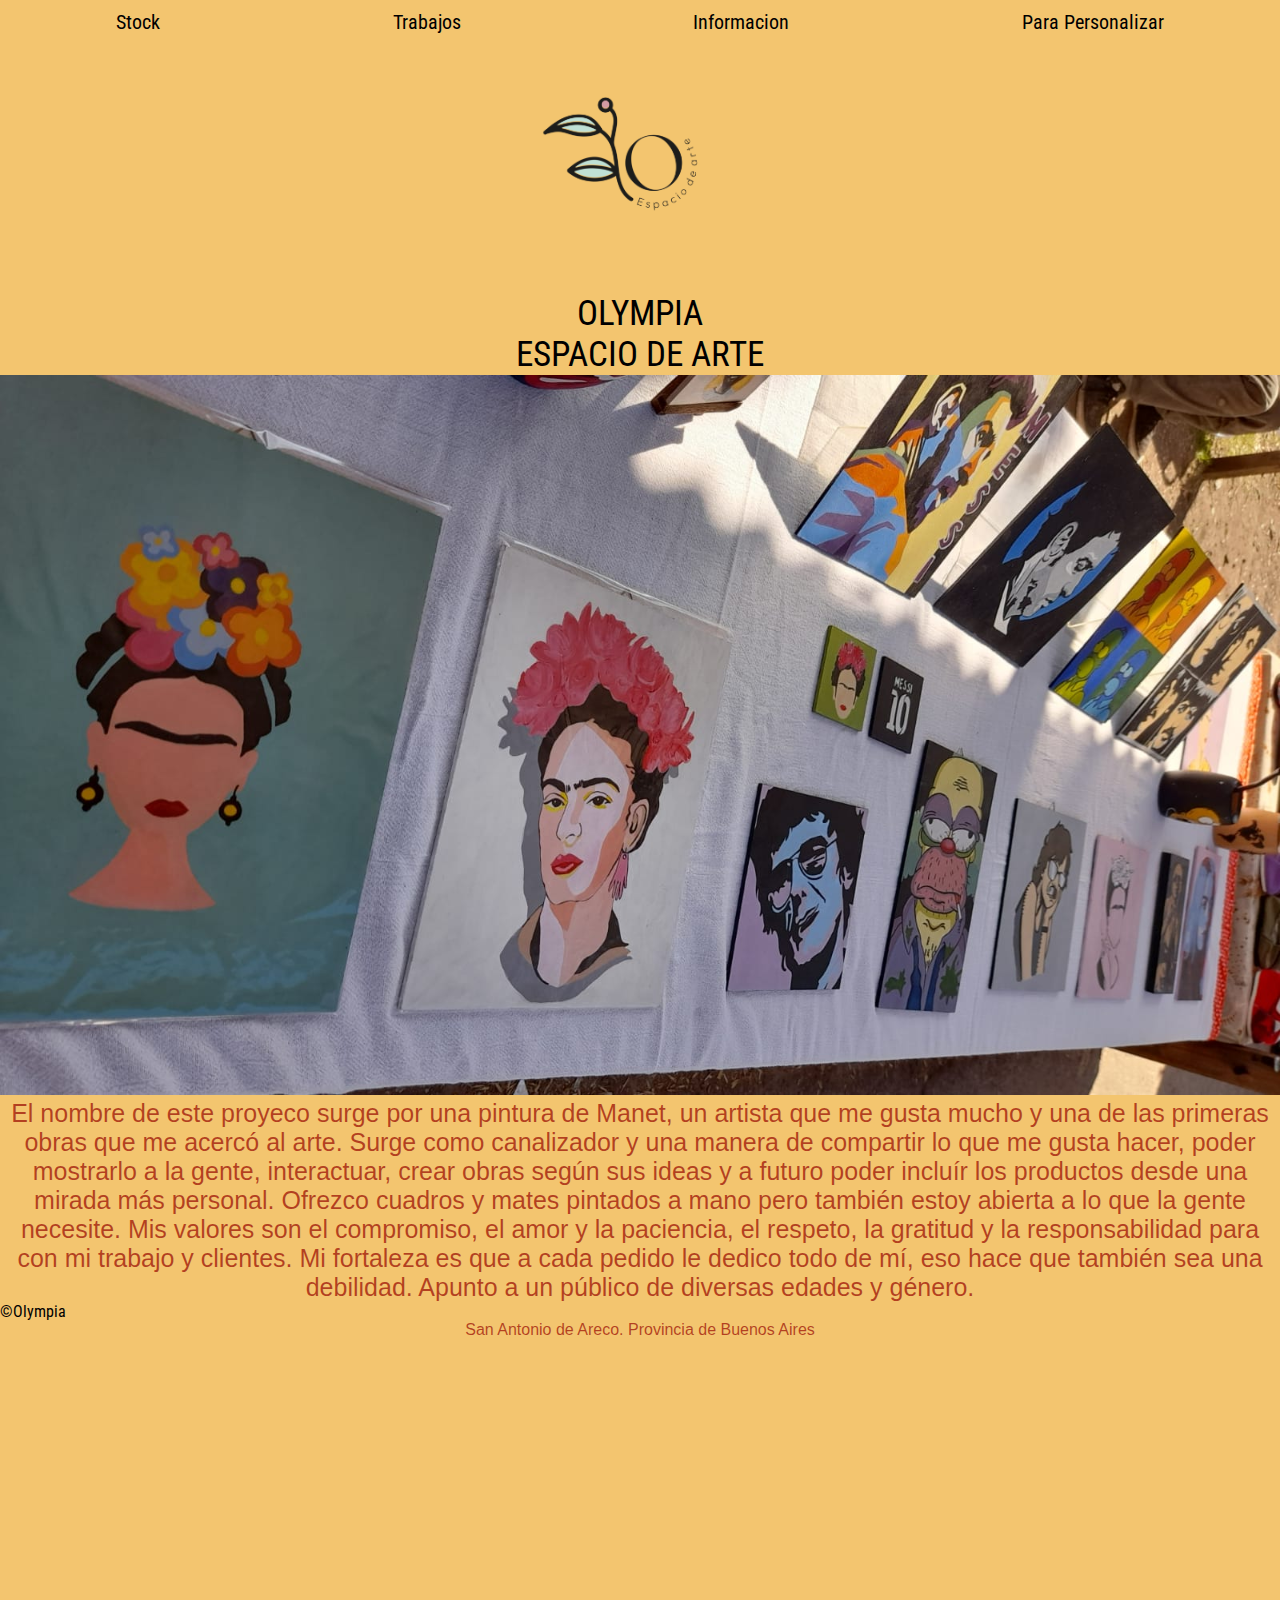
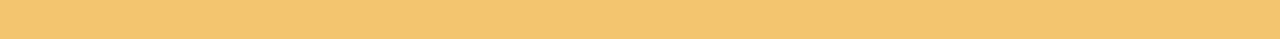
<file: index.html>
<!DOCTYPE html>
<html lang="en">
<head>
    <meta charset="UTF-8">
    <meta http-equiv="X-UA-Compatible" content="IE=edge">
    <meta name="viewport" content="width=device-width, initial-scale=1.0">
    <link rel="preconnect" href="https://fonts.googleapis.com">
    <link rel="preconnect" href="https://fonts.gstatic.com" crossorigin>
    <link href="https://fonts.googleapis.com/css2? 
    family=Playfair+Display:wght@600&family=Roboto+Condensed&display=swap" rel="stylesheet">
    <link rel="stylesheet" href="css/styles.css">
    
    

    <title>Olympia</title>
</head>
<body>
   
    <header> 
        <nav>
          
               <a href="./pages/stok.html">Stock</a>
               <a href="./pages/trabajos.html">Trabajos</a>
               <a href="./pages/info.html">Informacion</a>
               <a href="./pages/personalizar.html">Para Personalizar</a>
          
       </nav>


       <div class="container">
           <div><img src="./multimedia/imagenes/marca.logo.png" class="logo" alt=""></div>
           <div>Olympia</div>
           <div>Espacio de Arte</div>
        </div>    
    </header>



    <main>   
      <img src="multimedia/imagenes/portada.olympia.jpeg" class="mate" alt="">
      <p class="texto">El nombre de este proyeco surge por una pintura de Manet,
        un artista que me gusta mucho y una de las primeras obras
        
        que me acercó al arte.
        
        Surge como canalizador y una manera de compartir lo que
        me gusta hacer, poder mostrarlo a la gente, interactuar,
        
        crear obras según sus ideas y a futuro poder incluír los productos 
        desde una mirada más personal.
        
        Ofrezco cuadros y mates pintados a mano pero también
        estoy abierta a lo que la gente necesite. Mis valores son el
        compromiso, el amor y la paciencia, el respeto, la gratitud y
        
        la responsabilidad para con mi trabajo y clientes. Mi fortaleza 
        es que a cada pedido le dedico todo de mí, eso hace
        
        que también sea una debilidad. Apunto a un público de diversas
         edades y género.
      </p>
    </main>



    <footer>
        <p>&copy;Olympia</p>
        <p class="ubicacion">San Antonio de Areco. Provincia de Buenos Aires</p> 
        
       
    </footer>
</body>
</html>
</file>
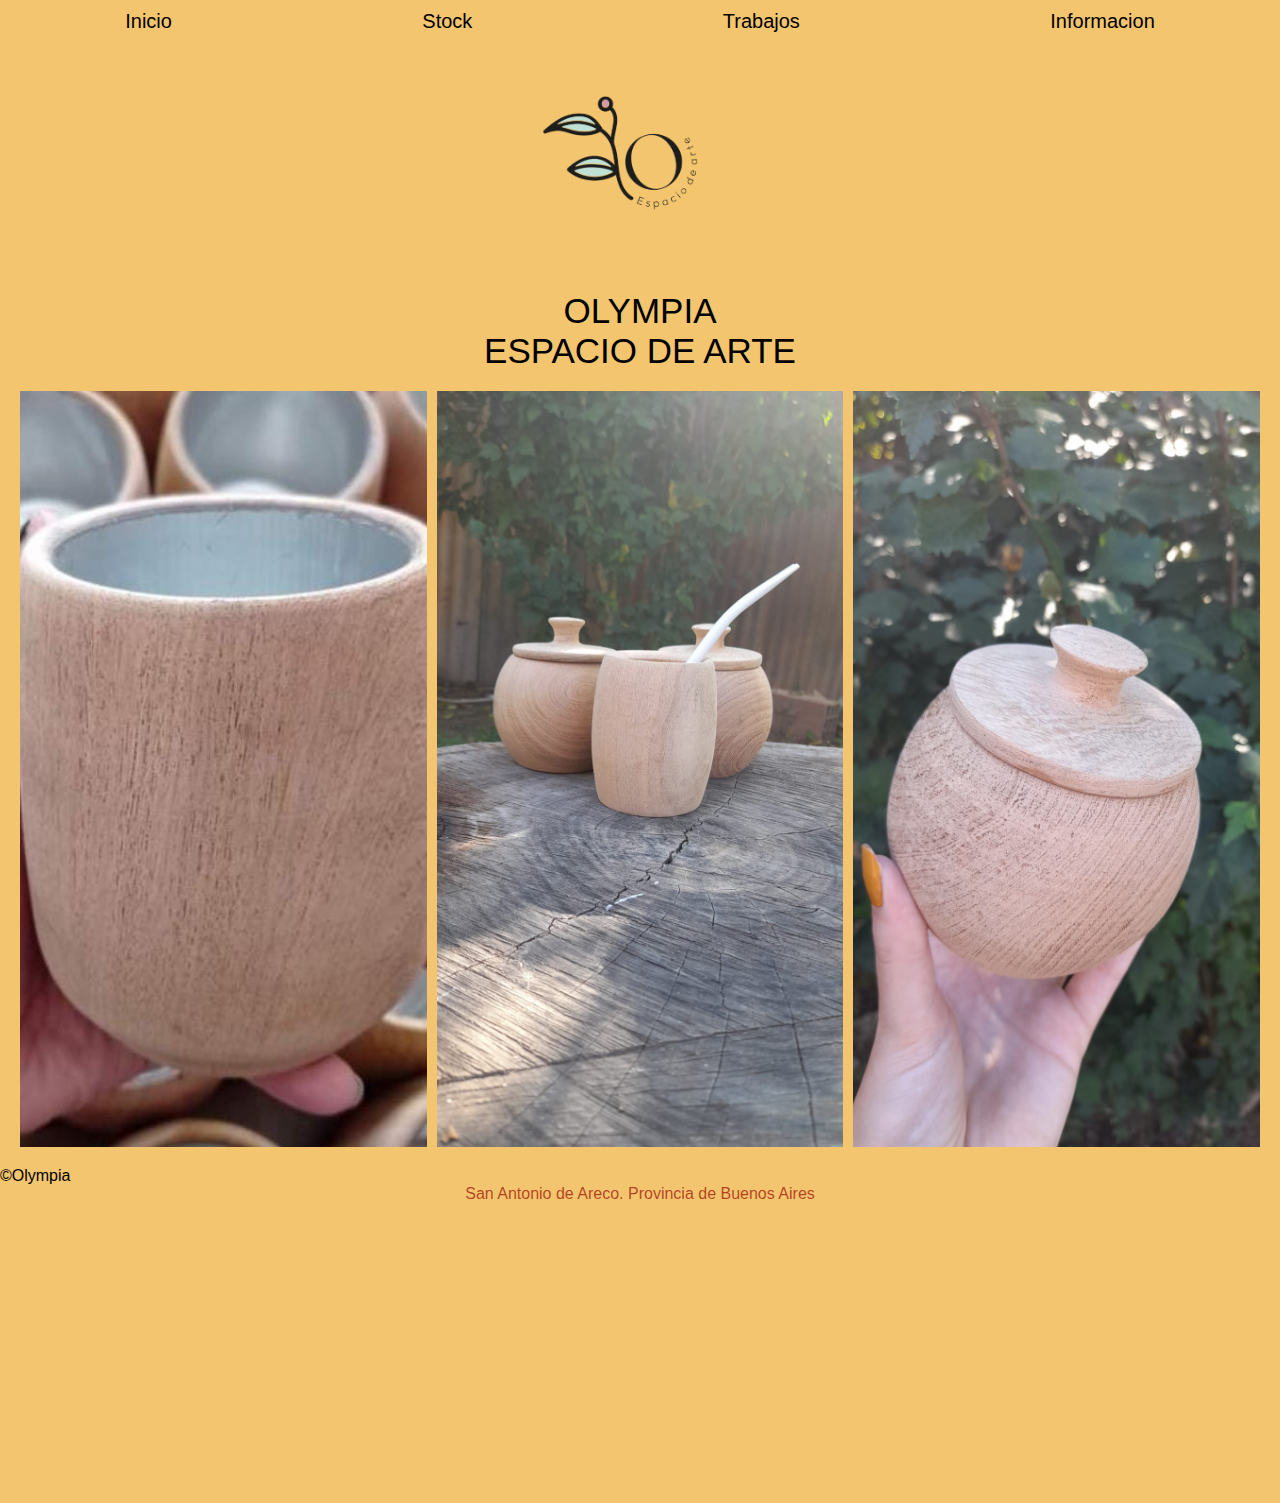
<file: pages/personalizar.html>
<!DOCTYPE html>
<html lang="en">
<head>
    <meta charset="UTF-8">
    <meta http-equiv="X-UA-Compatible" content="IE=edge">
    <meta name="viewport" content="width=device-width, initial-scale=1.0">
    <link rel="preconnect" href="https://fonts.googleapis.com">
    <link rel="preconnect" href="https://fonts.gstatic.com" crossorigin>
    <link rel="stylesheet" href="../css/styles.css">
    <title>Olympia - Personalizar</title>
</head>
<body>
    
    <header>
        <nav>
            
                <a href="../index.html">Inicio</a>
                <a href="./stok.html">Stock</a>
                <a href="./trabajos.html">Trabajos</a>
                <a href="./info.html">Informacion</a>
           
        </nav>
        <div class="container">
            <div><img src="../multimedia/imagenes/marca.logo.png" class="logo" alt=""></div>
            <div>Olympia</div>
            <div>Espacio de Arte</div>
        </div>
    </header>



    <main>
        <div class="pintar">
            <div><img src="../multimedia/imagenes/mate.aluminio.stok.jpeg" class="blanco" alt=""></div>
            <div><img src="../multimedia/imagenes/mates.stok.jpeg"  class="blanco" alt=""></div>
            <div><img src="../multimedia/imagenes/yerbera.stpk.jpeg"  class="blanco" alt=""></div>
        </div>
    </main>



    <footer>
        <p>&copy;Olympia</p> 
        <p class="ubicacion">San Antonio de Areco. Provincia de Buenos Aires</p>
    </footer>
</body>
</html>
</file>
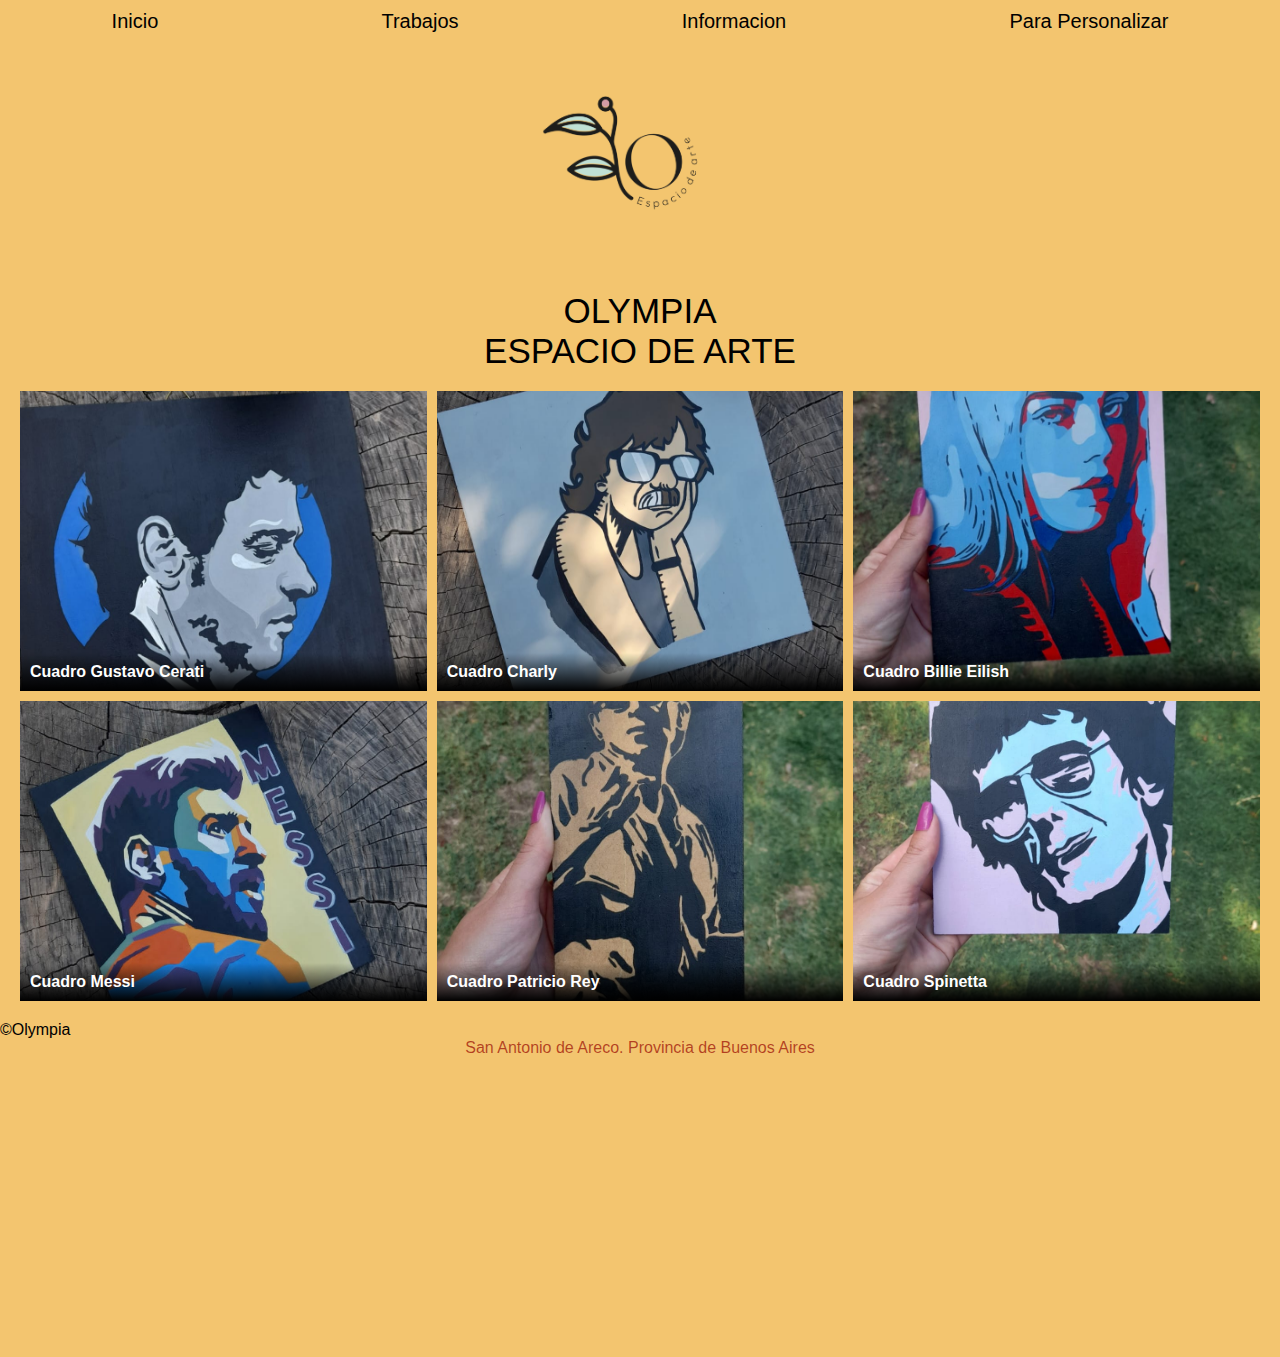
<file: pages/stok.html>
<!DOCTYPE html>
<html lang="en">
<head>
    <meta charset="UTF-8">
    <meta http-equiv="X-UA-Compatible" content="IE=edge">
    <meta name="viewport" content="width=device-width, initial-scale=1.0">
    <link rel="preconnect" href="https://fonts.googleapis.com">
    <link rel="preconnect" href="https://fonts.gstatic.com" crossorigin>
    <link rel="stylesheet" href="../css/styles.css">
    <title>Olympia - Stock</title>
</head>
<body>
     
    <header>
        <nav>
             
                <a href="../index.html">Inicio</a>
                <a href="./trabajos.html">Trabajos</a>
                <a href="./info.html">Informacion</a>
                <a href="./personalizar.html">Para Personalizar</a>
             
        </nav>
        <div class="container">
            <div><img src="../multimedia/imagenes/marca.logo.png" class="logo" alt=""></div>
            <div>Olympia</div>
            <div>Espacio de Arte</div>
        </div>
    </header>


    <main class="trabajos">
        <div class="galery__item">
            <img src="../multimedia/imagenes/cuadro-cerati.jpeg" class="imagen" alt="">
            <h4 class="fotos">Cuadro Gustavo Cerati</h4>
        </div>
        <div  class="galery__item">
            <img src="../multimedia/imagenes/cuadro-charly.jpeg" class="imagen" alt="">
            <h4 class="fotos">Cuadro Charly</h4>
        </div>
        <div  class="galery__item">
            <img src="../multimedia/imagenes/cuadro-billie.jpeg" class="imagen" alt="">
            <h4 class="fotos">Cuadro Billie Eilish</h4>
        </div>
        <div  class="galery__item">
            <img src="../multimedia/imagenes/cuadro-messi.jpeg" class="imagen" alt="">
            <h4 class="fotos">Cuadro Messi</h4>
        </div>
        <div  class="galery__item">
            <img src="../multimedia/imagenes/cuadro-los-redondos.jpeg" class="imagen" alt="">
            <h4 class="fotos">Cuadro Patricio Rey</h4>
        </div>
        <div  class="galery__item">
            <img src="../multimedia/imagenes/cuadro-spinetta.jpeg" class="imagen" alt="">
            <h4 class="fotos">Cuadro Spinetta</h4>
        </div>
    </main>



    <footer>
        <p>&copy;Olympia</p> 
       
        <p class="ubicacion">San Antonio de Areco. Provincia de Buenos Aires</p>
    </footer>
</body>
</html>
</file>
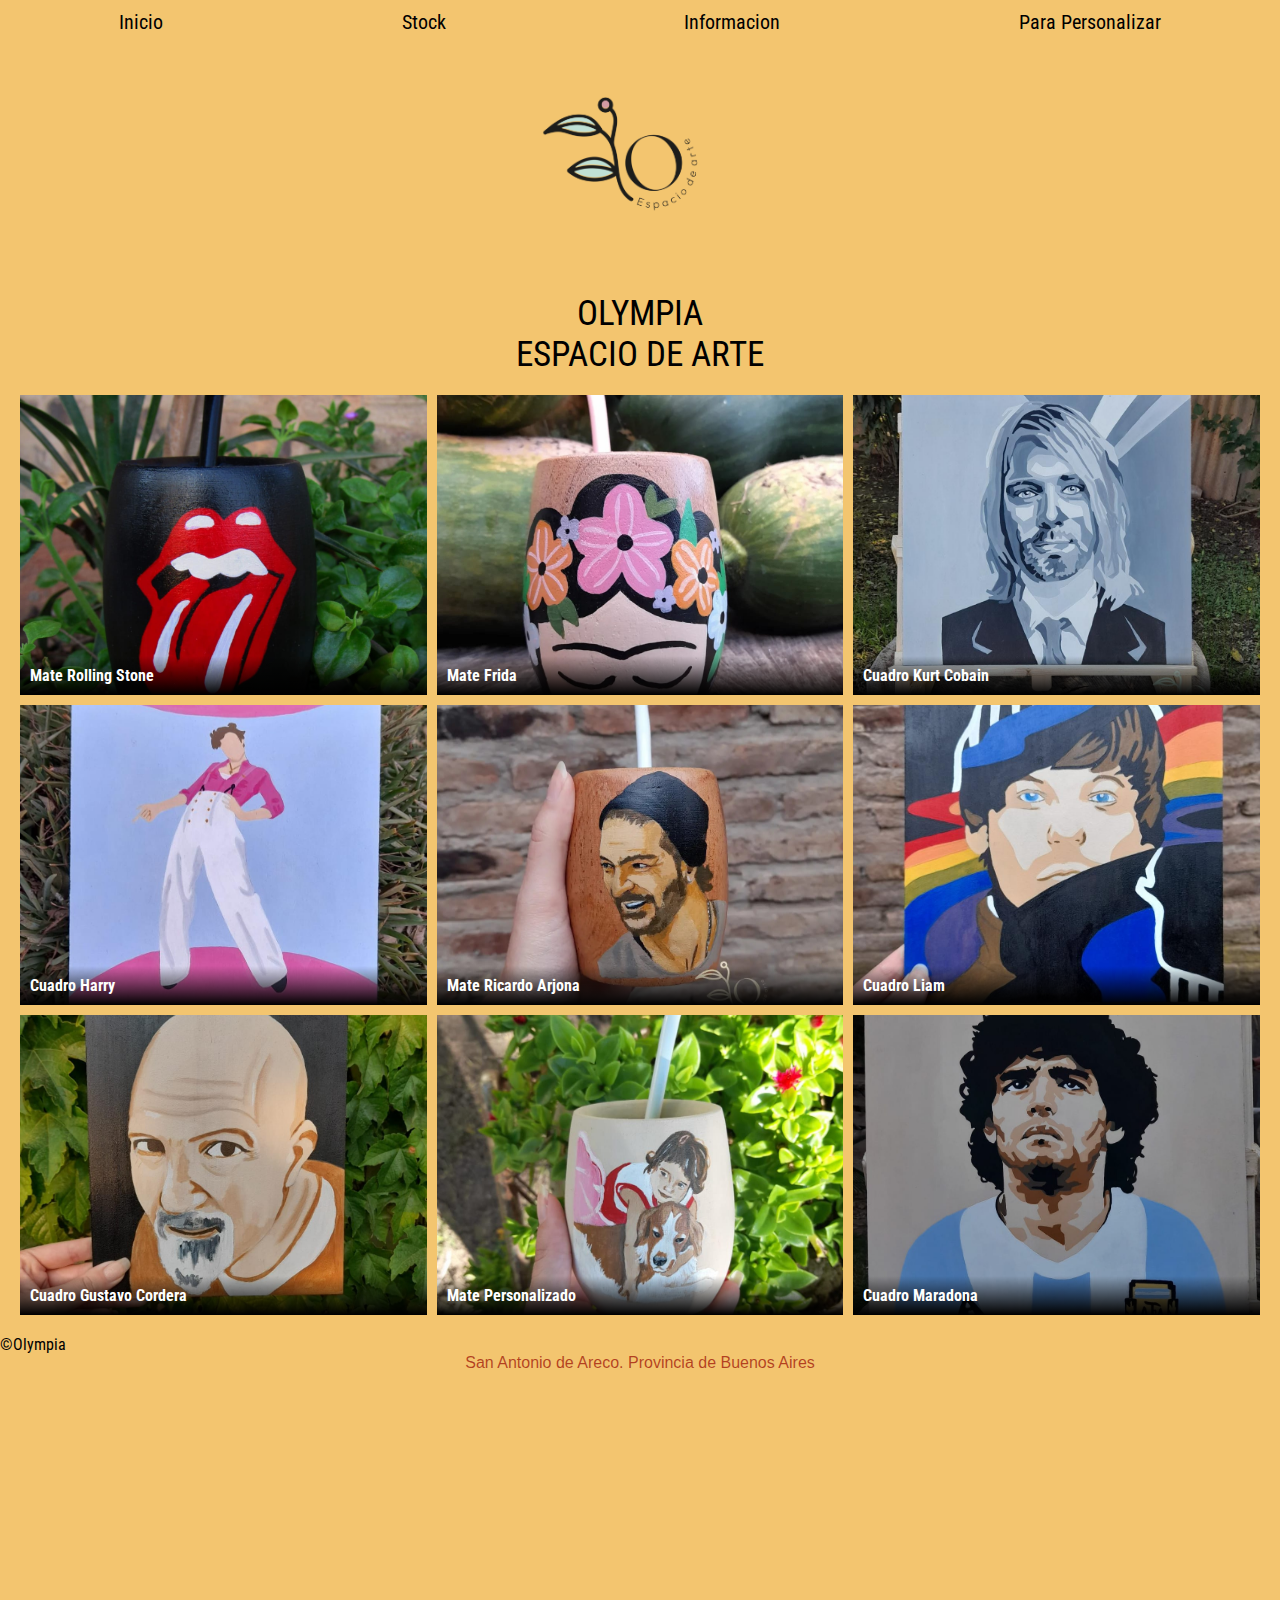
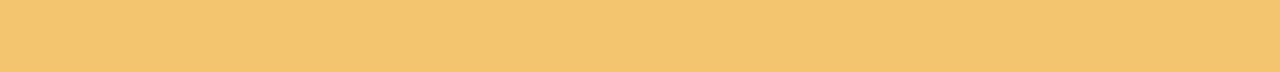
<file: pages/trabajos.html>
<!DOCTYPE html>
<html lang="en">
<head>
    <meta charset="UTF-8">
    <meta http-equiv="X-UA-Compatible" content="IE=edge">
    <meta name="viewport" content="width=device-width, initial-scale=1.0">
    <link rel="preconnect" href="https://fonts.googleapis.com">
    <link rel="preconnect" href="https://fonts.gstatic.com" crossorigin>
    <link href="https://fonts.googleapis.com/css2? 
    family=Playfair+Display:wght@600&family=Roboto+Condensed&display=swap" rel="stylesheet">
    <link rel="stylesheet" href="../css/styles.css">
    <title>Olympia - Trabajos</title>
</head>
<body>
    
    <header>
        <nav>
                <a href="../index.html">Inicio</a>
                <a href="./stok.html">Stock</a>
                <a href="./info.html">Informacion</a>
                <a href="./personalizar.html">Para Personalizar</a>
        </nav>
        
        <div class="container">
            <div><img src="../multimedia/imagenes/marca.logo.png" class="logo" alt=""></div>
            <div>Olympia</div>
            <div>Espacio de Arte</div>
        </div>
    </header>



</main>
    <div class="trabajos">
         <div class="galery__item">
            <img src="../multimedia/imagenes/mate-rolling.jpeg" class="imagen" alt="">
            <h4 class="fotos">Mate Rolling Stone</h4>
        </div>
        <div class="galery__item">
            <img src="../multimedia/imagenes/mate-fridda.jpeg" class="imagen" alt="">
            <h4 class="fotos">Mate Frida</h4>
        </div>
         <div class="galery__item">
            <img src="../multimedia/imagenes/cuadro-kurt.jpeg" class="imagen" alt="">
            <h4 class="fotos">Cuadro Kurt Cobain</h4>
        </div>
         <div class="galery__item">
            <img src="../multimedia/imagenes/cuadro-harry.jpeg" class="imagen" alt="">
            <h4 class="fotos">Cuadro Harry</h4>
        </div>
         <div class="galery__item">
            <img src="../multimedia/imagenes/mate-arjona.jpeg" class="imagen" alt="">
            <h4 class="fotos">Mate Ricardo Arjona</h4>
        </div>
         <div class="galery__item">
            <img src="../multimedia/imagenes/cuadro-liam.jpeg" class="imagen" alt="">
            <h4 class="fotos">Cuadro Liam</h4>
        </div>
         <div class="galery__item">
            <img src="../multimedia/imagenes/cuadro-cordera.jpeg" class="imagen" alt="">
            <h4 class="fotos">Cuadro Gustavo Cordera</h4>
        </div>
         <div class="galery__item">
            <img src="../multimedia/imagenes/mate-personalizado.jpeg" class="imagen" alt="">
            <h4 class="fotos">Mate Personalizado</h4>
        </div>
        <div class="galery__item">
            <img src="../multimedia/imagenes/cuadro-maradona.jpeg" class="imagen" alt="">
            <h4 class="fotos">Cuadro Maradona</h4>
        </div>
    </div>
<main>

    



    <footer>
        <p>&copy;Olympia</p> 
       
        <p class="ubicacion">San Antonio de Areco. Provincia de Buenos Aires</p>
    </footer>
</body>
</html>
</file>
<file: css/styles.css>
*{
    margin: 0%;
    padding: 0%;
    box-sizing: border-box;
 }

 

/*HEADER*/
.container{
    color: black;
    font-size: 35px;
    text-transform: uppercase;
    text-align: center;
    font-family: 'Roboto Condensed', sans-serif;
}




.logo{
    width: 250px;
    height: 250px;
}

nav{
    margin-top: 10px;
    display:flex;
    flex-direction: row;
    justify-content: space-around;
    font-family: 'Roboto Condensed', sans-serif;

}

a{
    font-size: 20px;
    color: #000000;
    text-decoration: none;
}

/*BOOTSTRAP*/
#menu li > a{
    font-size: 18px;
    font-weight: bold;
    color: #070001;
    
}

#menu form > button{
    font-size: 18px;
    font-weight: bold;
}

.carousel-inner{
      max-height: 39rem;
     
}

.mapa{
    background: url(../multimedia/imagenes/ubicacion2.png);
    width: 100%;
    height: 500px;
}

.ubicacion{
    background: #f3c56f;
    padding-bottom: 300px;
    display:flex;
    justify-content: center;
}

.wrapper{
    width: 50%;
    margin-left: 100px;
    padding-top: 150px;
}

#bg-contacto{
    position: relative;
    top: -130px;
}
#seccion-contacto{
    background-color: #273036;
    min-height: 500px;
    position: relative;
}

#contenedores-formularios{
    position: absolute;
    top: 30%;
    left: 50%;
    transform: translate(-50%, -50%);
    background: #f3c56f;
    border-radius: 5px;
    max-width: 500px;
}

#titulo-formulario{
    color: #273036;
}


/*Main Inicio*/
.mate{
   width: 100%;
   height: 100%;
    
}

.texto{
    color: #070001 solid;
    text-align: center;
    font-size: 25px;
    font-family: 'Roboto Condensed', sans-serif;
}

/*PARA PERSONALIZAR*/
.caja{ 

    background: #f3c56f;
    width: 90%;
    max-width: 1000px;
    border: 10px solid #f3c56f;
    margin: auto;


}
.flexs-container{
    width: 90%;
    max-width: 1000px;
    border: 10px solid #f3c56f;
    margin: auto;
   font-size: 50px;
   line-height: 50px;
   text-align: center;
   

   display: grid;
   grid-template-columns: 1fr 1fr 1fr;
   column-gap: 15px;
   row-gap: 15px;

}

.flexs-container{
    padding: 20px;
    color: #f3c56f(168, 63, 79);
    background: #000000;
}

/*TRABAJOS*/

.trabajos{
    display: grid;
    grid-template-columns: repeat(3, 1fr);
    grid-auto-rows: 150px;
    padding: 20px;
    grid-gap: 10px;
     
}

.galery__item{
    position: relative;
    font-family: 'Roboto Condensed', sans-serif;
}

.imagen{
    width: 100%;
    height: 100%;
    object-fit: cover;
    

    
   
}

.fotos{
    position: absolute;
    bottom: 0;
    color: white;
    background: linear-gradient(rgba(255,255,255,0), rgba(0,0,0,1));
    width: 100%;
    margin: 0;
    padding: 10px;

}

/*PERZONALIZAR*/

.pintar{
    display: grid;
    grid-template-columns: repeat(3, 1fr);
    grid-auto-rows: 250px;
    padding: 20px;
    grid-gap: 10px;
}

.blanco{
    width: 100%;
    height: 100%;
    object-fit: cover; 
}




/*Footer*/
.ubicacion{
    text-align: center;
    font-family: Verdana, Geneva, Tahoma, sans-serif;
    color: #070001;
}

.iconos{
    display: flex;
    justify-content: center;
    gap: 10px;
}



body{
    background-color: #f3c56f;
    font-family: 'Roboto Condensed', sans-serif; 
    
}


@import url(https://fonts.googleapis.com/css2?=family=Roboto+Condensed&display=swap);



@media screen and (min-width: 600px) {
    .texto{
        text-align: center;
        font-family: 'Segoe UI', Tahoma, Geneva, Verdana, sans-serif;
        color: rgba(155, 12, 2, 0.719);
    }
    .ubicacion{
        text-align: center;
        font-family: 'Segoe UI', Tahoma, Geneva, Verdana, sans-serif;
        color: rgba(155, 12, 2, 0.719);
    }

}

@media screen and (min-width: 600px){
    .trabajos{
        grid-template-columns: repeat(3, 1fr);
        grid-auto-rows: 300px;
    }

   
}

@media screen and (min-width: 600px){
    .pintar{
        grid-template-rows: repeat(1, 1fr);
    }
}

@media (max-width: 600px){
    #intro #equipo{
        width: 90% !important;  
    }

    .pintando-1{
        width: 100% !important;
        text-align: center;
    }
    #bg-contacto{
        position: relative;
        top: -110px;

}

@media (min-width: 600px){
    #intro{
        width: 90% !important;
    }
    
    .pintando-1{
        width: 100% !important;
        text-align: center;
    }
    
}

@media (min-width: 600px){
    #navbarSupportedContent{
        width: 100% !important;
        text-align: center;
    }
}

@media (max-width: 600px){
    .ubicacion{
        flex-wrap: wrap;
        padding-top: 30px;
    }

    .wrapper{
        width: 90%;
        margin: auto;
        padding-top: 50px;
    }
}
    

 

/*Pseudoclases*/

a:hover{
    background-color: black;
    border-radius: 5px;
    padding: 5px;
    color:#f3c56f;
}
</file>
